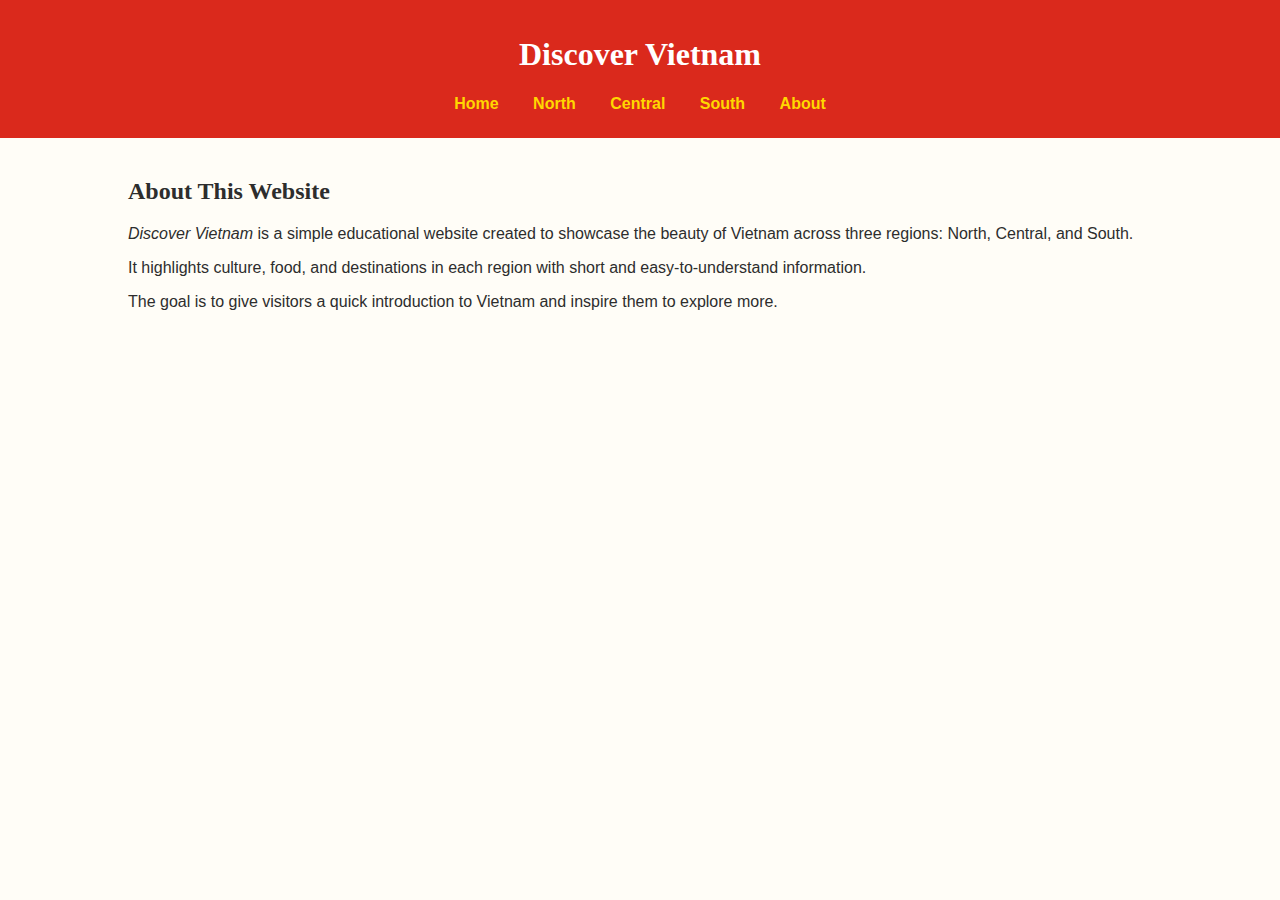
<file: about.html>
<!DOCTYPE html>
<html lang="en">
<head>
  <meta charset="UTF-8">
  <title>About Discover Vietnam</title>
  <link rel="stylesheet" href="style.css">
</head>
<body>
  <header>
    <h1>Discover Vietnam</h1>
    <nav>
      <a href="index.html">Home</a>
      <a href="north.html">North</a>
      <a href="central.html">Central</a>
      <a href="south.html">South</a>
      <a href="about.html">About</a>
    </nav>
  </header>

  <div class="container">
    <h2>About This Website</h2>
    <p><em>Discover Vietnam</em> is a simple educational website created to showcase the beauty of Vietnam across three regions: North, Central, and South.</p>
    <p>It highlights culture, food, and destinations in each region with short and easy-to-understand information.</p>
    <p>The goal is to give visitors a quick introduction to Vietnam and inspire them to explore more.</p>
  </div>
</body>
</html>
</file>
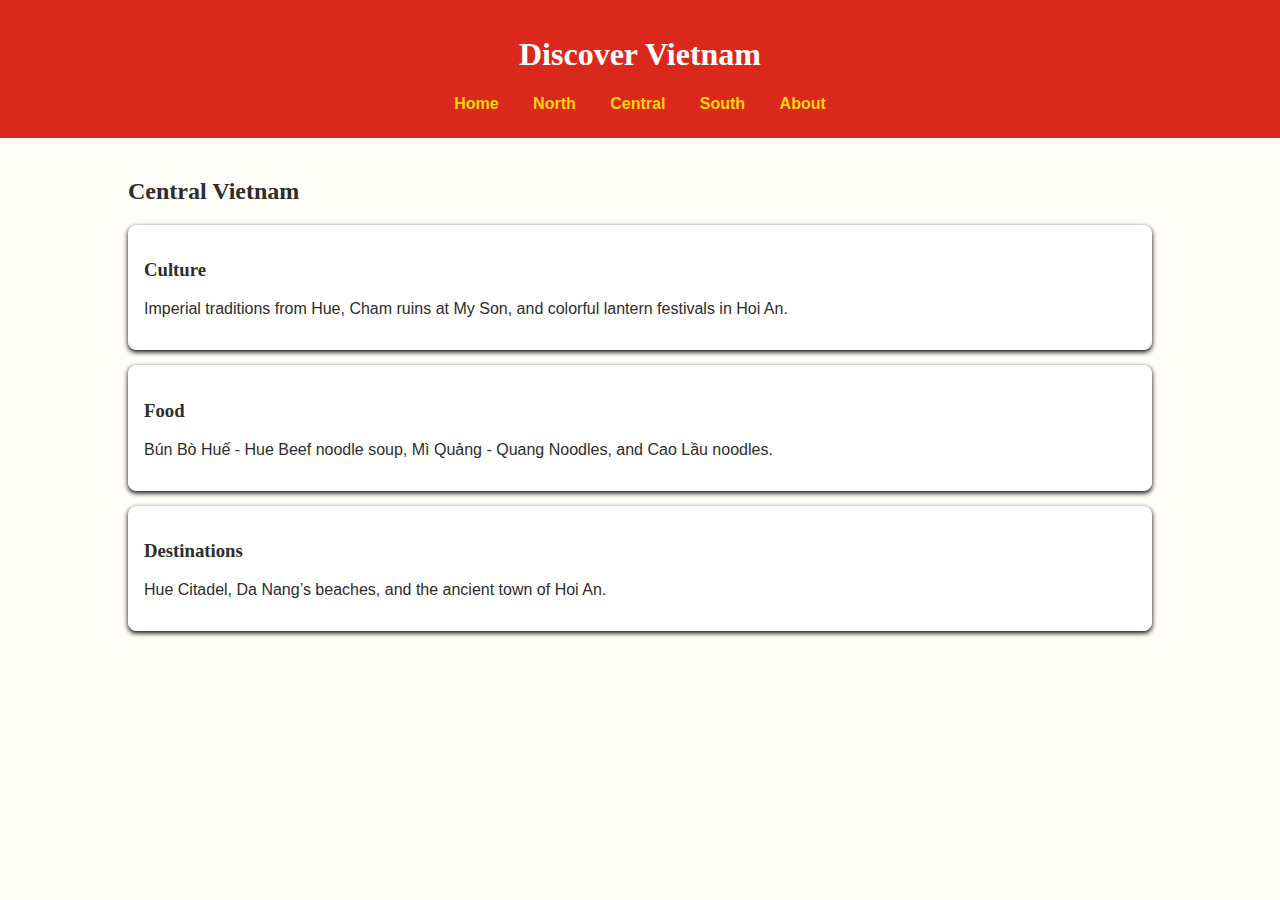
<file: central.html>
<!DOCTYPE html>
<html lang="en">
<head>
  <meta charset="UTF-8">
  <title>Discover Central Vietnam</title>
  <link rel="stylesheet" href="style.css">
</head>
<body>
  <header>
    <h1>Discover Vietnam</h1>
    <nav>
      <a href="index.html">Home</a>
      <a href="north.html">North</a>
      <a href="central.html">Central</a>
      <a href="south.html">South</a>
      <a href="about.html">About</a>
    </nav>
  </header>

  <div class="container">
    <h2>Central Vietnam</h2>
    <div class="card">
      <h3>Culture</h3>
      <p>Imperial traditions from Hue, Cham ruins at My Son, and colorful lantern festivals in Hoi An.</p>
    </div>
    <div class="card">
      <h3>Food</h3>
      <p>Bún Bò Huế - Hue Beef noodle soup, Mì Quảng - Quang Noodles, and Cao Lầu noodles.</p>
    </div>
    <div class="card">
      <h3>Destinations</h3>
      <p>Hue Citadel, Da Nang’s beaches, and the ancient town of Hoi An.</p>
    </div>
  </div>
</body>
</html>
</file>
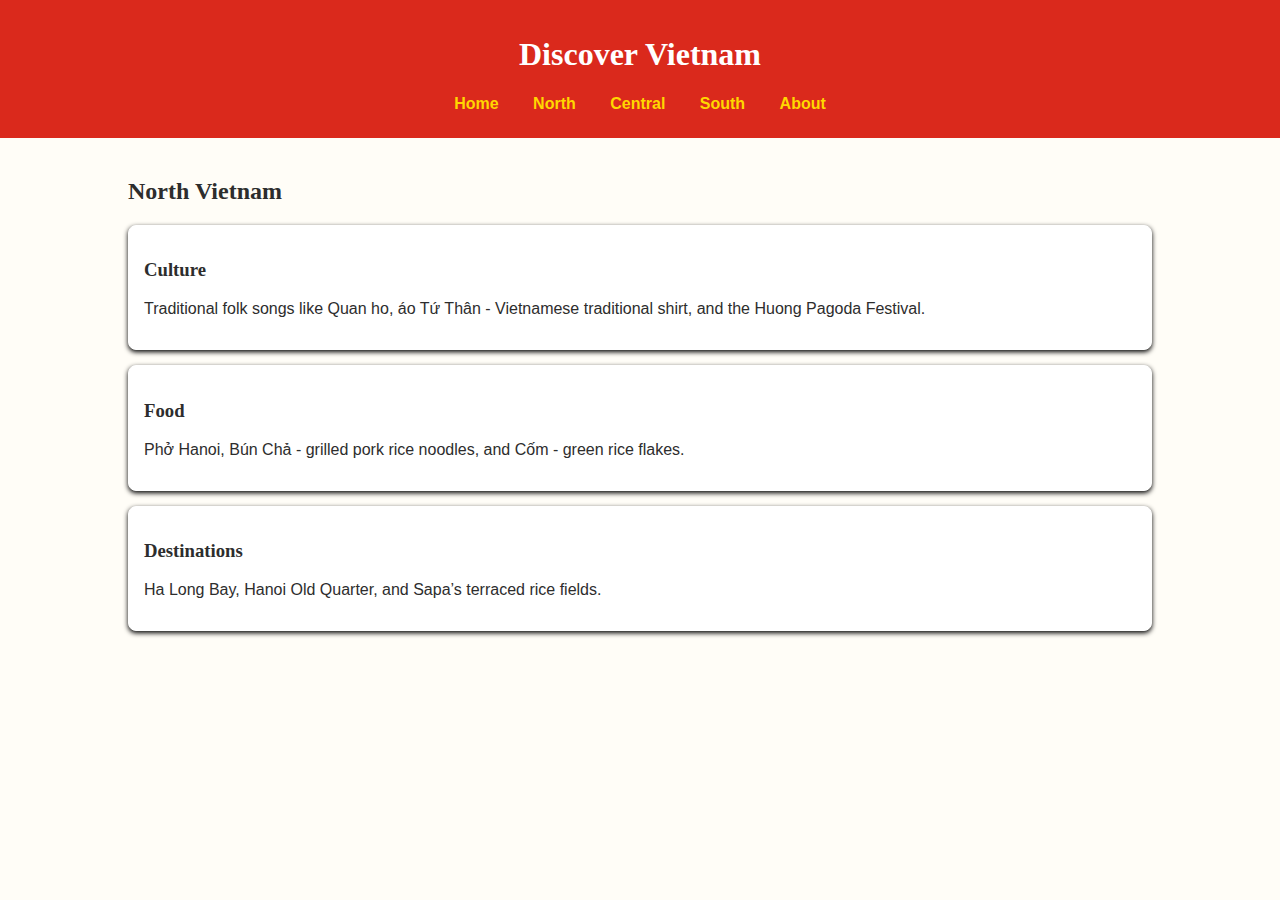
<file: north.html>
<!DOCTYPE html>
<html lang="en">
<head>
  <meta charset="UTF-8">
  <title>Discover North Vietnam</title>
  <link rel="stylesheet" href="style.css">
</head>
<body>
  <header>
    <h1>Discover Vietnam</h1>
    <nav>
      <a href="index.html">Home</a>
      <a href="north.html">North</a>
      <a href="central.html">Central</a>
      <a href="south.html">South</a>
      <a href="about.html">About</a>
    </nav>
  </header>

  <div class="container">
    <h2>North Vietnam</h2>
    <div class="card">
      <h3>Culture</h3>
      <p>Traditional folk songs like Quan ho, áo Tứ Thân - Vietnamese traditional shirt, and the Huong Pagoda Festival.</p>
    </div>
    <div class="card">
      <h3>Food</h3>
      <p>Phở Hanoi, Bún Chả - grilled pork rice noodles, and Cốm - green rice flakes.</p>
    </div>
    <div class="card">
      <h3>Destinations</h3>
      <p>Ha Long Bay, Hanoi Old Quarter, and Sapa’s terraced rice fields.</p>
    </div>
  </div>
</body>
</html>
</file>
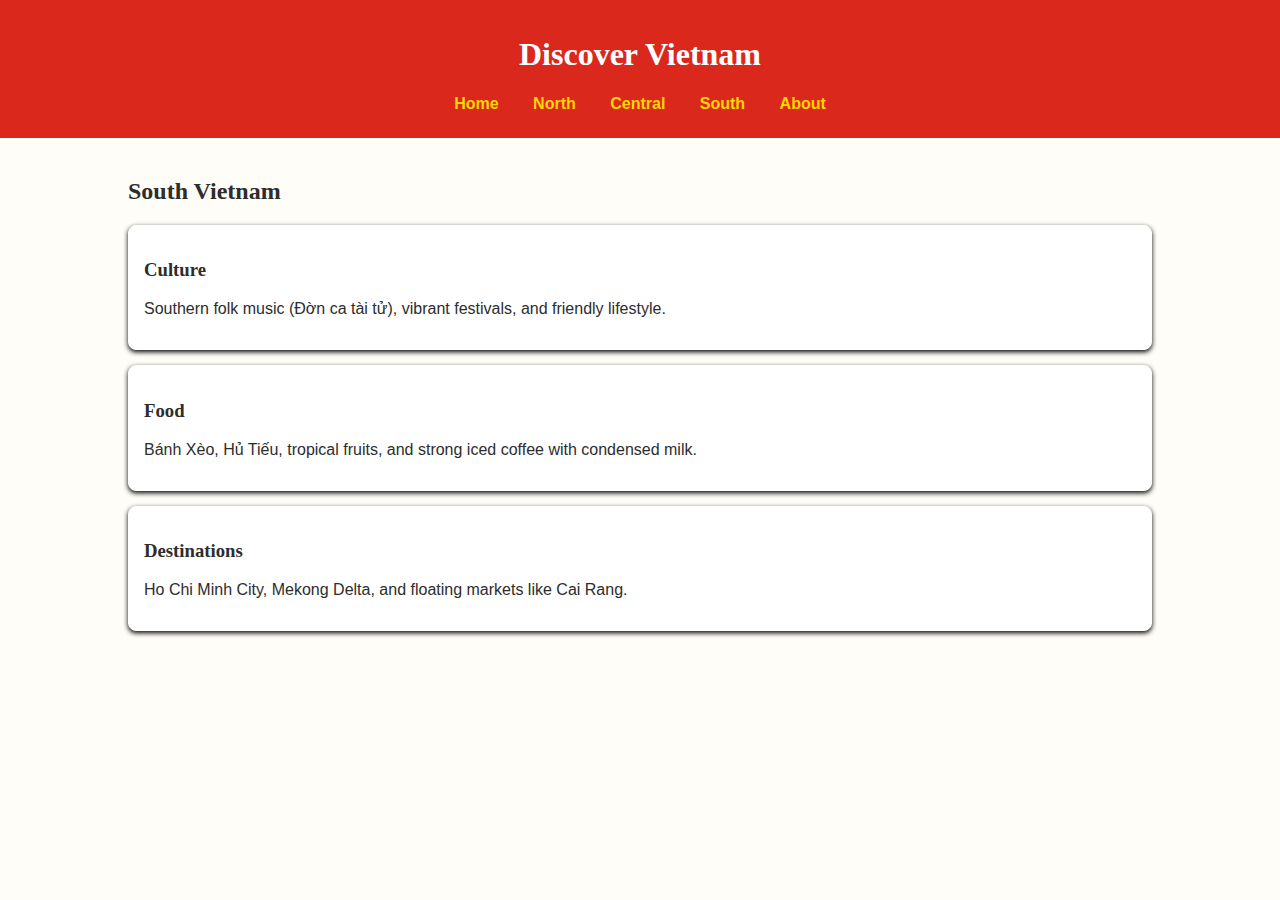
<file: south.html>
<!DOCTYPE html>
<html lang="en">
<head>
  <meta charset="UTF-8">
  <title>Discover South Vietnam</title>
  <link rel="stylesheet" href="style.css">
</head>
<body>
  <header>
    <h1>Discover Vietnam</h1>
    <nav>
      <a href="index.html">Home</a>
      <a href="north.html">North</a>
      <a href="central.html">Central</a>
      <a href="south.html">South</a>
      <a href="about.html">About</a>
    </nav>
  </header>

  <div class="container">
    <h2>South Vietnam</h2>
    <div class="card">
      <h3>Culture</h3>
      <p>Southern folk music (Đờn ca tài tử), vibrant festivals, and friendly lifestyle.</p>
    </div>
    <div class="card">
      <h3>Food</h3>
      <p>Bánh Xèo, Hủ Tiếu, tropical fruits, and strong iced coffee with condensed milk.</p>
    </div>
    <div class="card">
      <h3>Destinations</h3>
      <p>Ho Chi Minh City, Mekong Delta, and floating markets like Cai Rang.</p>
    </div>
  </div>
</body>
</html>
</file>
<file: style.css>
body {
  font-family: Roboto, sans-serif;
  background-color: #FFFDF7;
  margin: 0;
  padding: 0;
  color: #2D2D2D;
}

.logo {
  display: flex;
  align-items: center;
  justify-content: center; 
  margin-bottom: 10px;
}

.logo img {
  height: 40px;   
  margin-right: 10px;
}

.logo span {
  font-family: Playfair Display, serif;
  font-size: 24px;
  font-weight: bold;
  color: #FFD700;  
}

#clock {
  position: absolute;
  top: 10px;
  right: 10px;
  color: #fff4b7;
  font-family: Playfair Display, serif;
  font-size: 1.2rem;
  padding: 5px 10px;
  background-color: #fd6055;
  border-radius: 5px;
  }

header {
  background-color: #DA291C;
  color: white;
  padding: 15px;
  text-align: center;
}

h1, h2, h3 {
  font-family: Montserrat, serif;
}

nav {
  margin: 10px 0;
}

nav a {
  margin: 0 15px;
  text-decoration: none;
  color: #FFD700;
  font-weight: bold;
}

nav a:hover {
  color: #008148;
}

.hero {
  text-align: center;
  padding: 50px;
  background: url("https://ik.imagekit.io/tvlk/blog/2024/07/canh-dep-viet-nam-12.jpg?tr=q-70,c-at_max,w-500,h-300,dpr-2") no-repeat center/cover;
  color: white;
  text-shadow: 2px 2px 5px black;
}

.container {
  width: 80%;
  margin: auto;
  padding: 20px;
}

.card {
  background: white;
  border: 1px solid white;
  padding: 15px;
  margin: 15px 0;
  border-radius: 8px;
  box-shadow: 0 2px 5px black;
}
</file>
